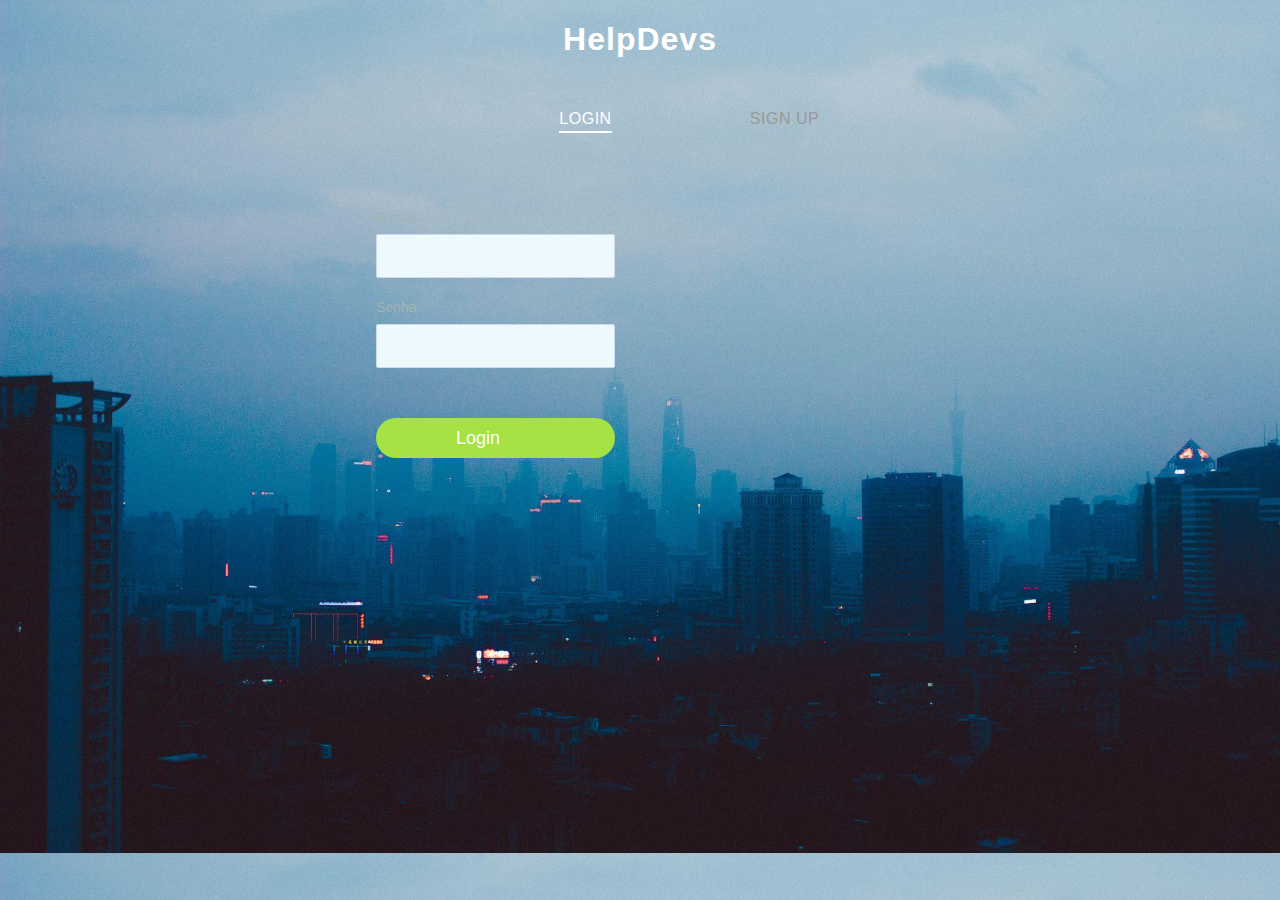
<file: index.html>
<!doctype html>
<html lang="pt-br">
<head>
    <meta charset="UTF-8">
    <meta name="viewport"
          content="width=device-width, user-scalable=no, initial-scale=1.0, maximum-scale=1.0, minimum-scale=1.0">
    <meta http-equiv="X-UA-Compatible" content="ie=edge">
    <title>Login</title>
    <link rel="stylesheet" href="assets/css/style.css">
    <link rel="stylesheet" href="assets/css/login.css">
</head>
<body>
<section class="forms-section">
    <h1 class="section-title">HelpDevs</h1>
    <div class="forms">
        <div class="form-wrapper is-active">
            <button type="button" class="switcher switcher-login">
                Login
                <span class="underline"></span>
            </button>
            <form class="form form-login">
                <fieldset>
                    <legend>
                        Por favor, insira seu email e senha para efetuar o login.</legend>
                    <div class="input-block">
                        <label for="login-email">E-mail</label>
                        <input id="login-email" type="email" required>
                    </div>
                    <div class="input-block">
                        <label for="login-password">Senha</label>
                        <input id="login-password" type="password" required>
                    </div>
                </fieldset>
                <a type="submit" class="btn-login" href="home.html">
                    <p class="item-link">Login</p>
                </a>
            </form>
        </div>
        <div class="form-wrapper">
            <button type="button" class="switcher switcher-signup">
                Sign Up
                <span class="underline"></span>
            </button>
            <form class="form form-signup">
                <fieldset>
                    <legend>Por favor, insira seu email, senha e confirmação de senha para se cadastrar.</legend>
                    <div class="input-block">
                        <label for="signup-email">E-mail</label>
                        <input id="signup-email" type="email" required>
                    </div>
                    <div class="input-block">
                        <label for="signup-password">Senha</label>
                        <input id="signup-password" type="password" required>
                    </div>
                    <div class="input-block">
                        <label for="signup-password-confirm">Repita a senha</label>
                        <input id="signup-password-confirm" type="password" required>
                    </div>
                </fieldset>
                <a type="submit" class="btn-signup">
                    <p class="item-link">Cadastrar</p>
                </a>
            </form>
        </div>
    </div>
</section>
<script src="assets/scripts/login-animation.js"></script>
</body>
</html>
</file>
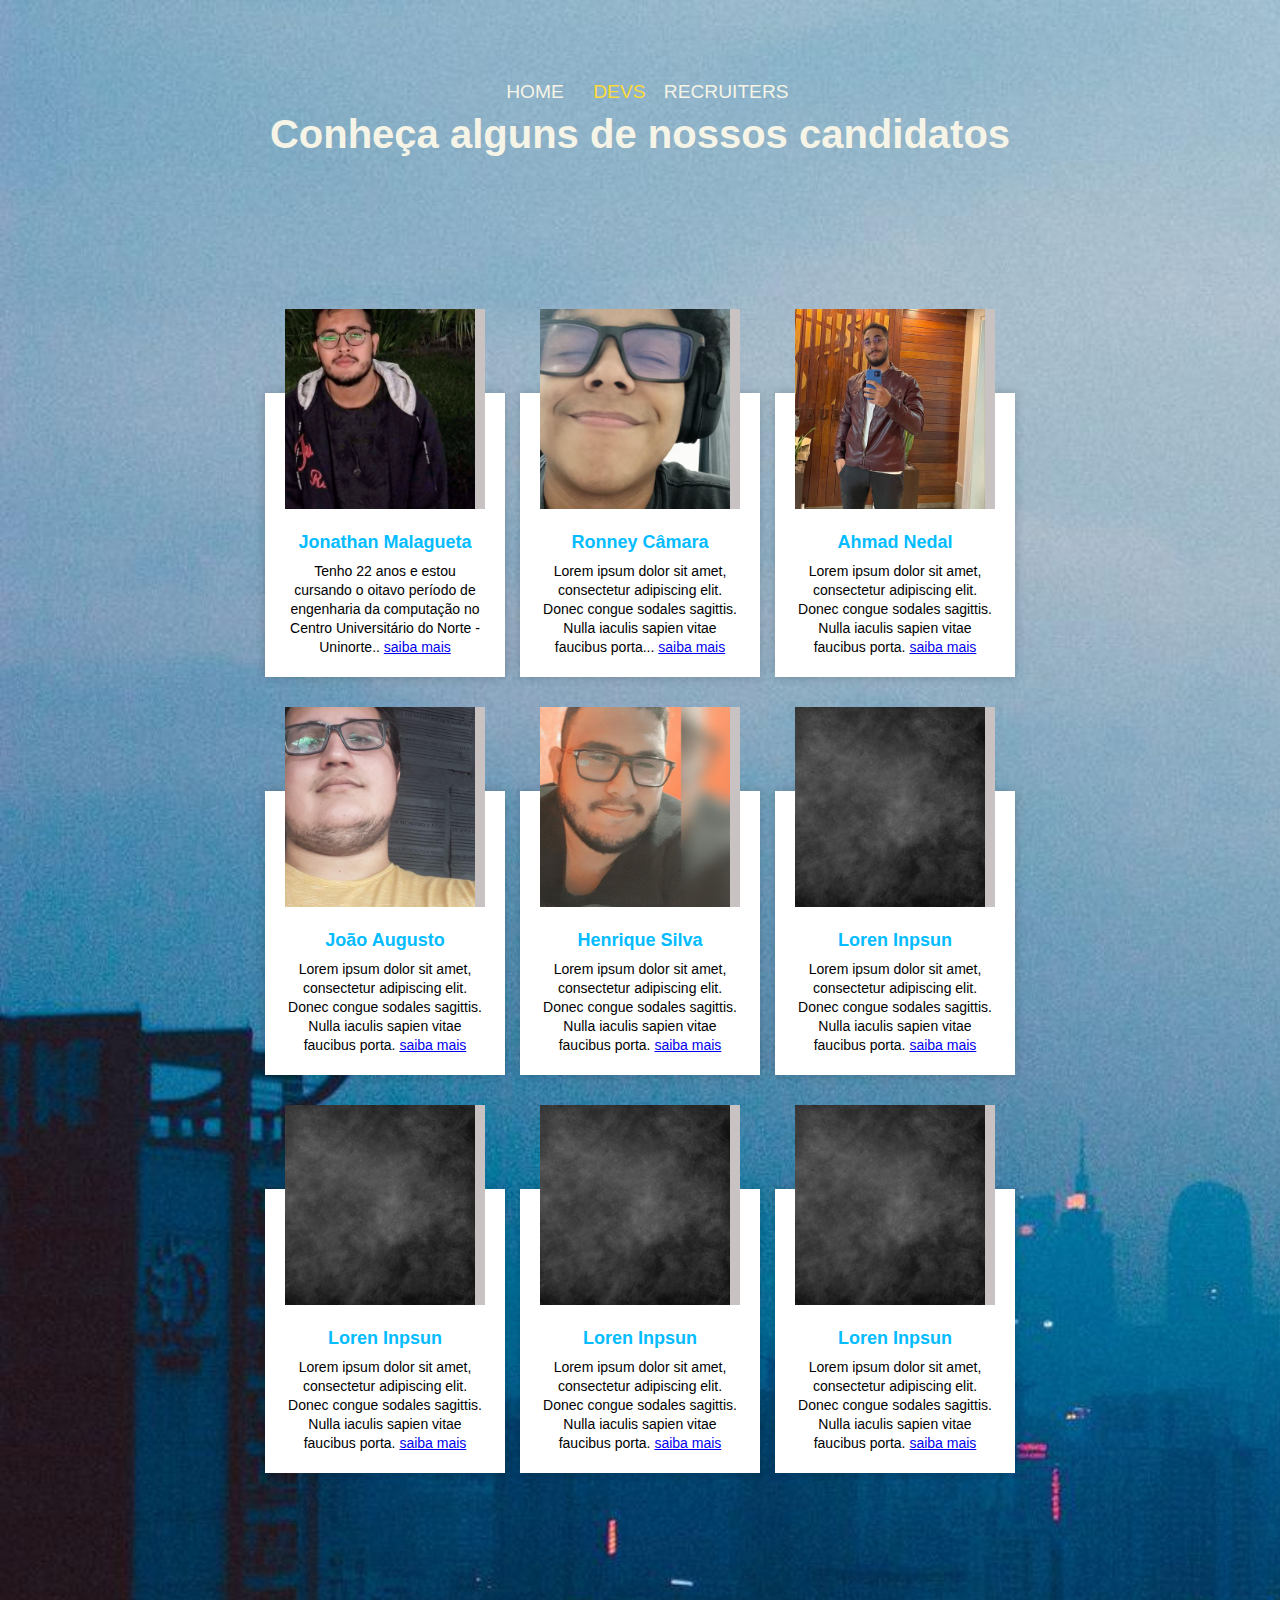
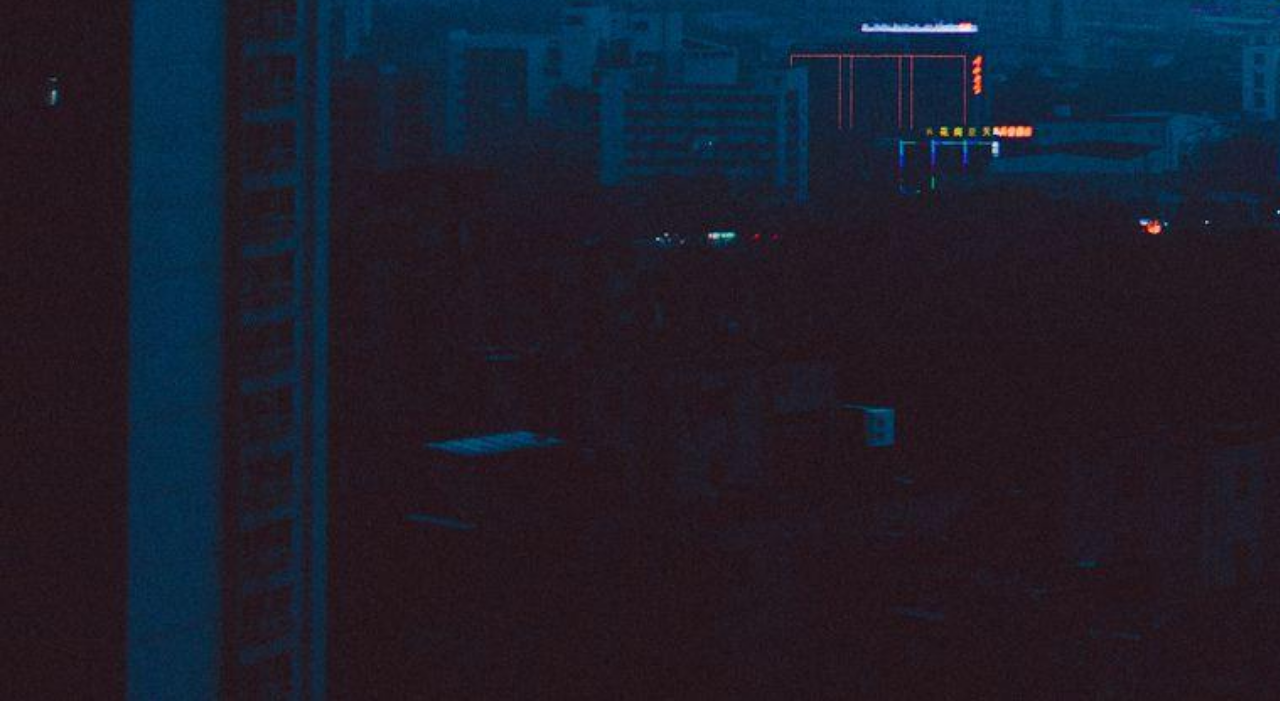
<file: candidates.html>
<!doctype html>
<html lang="en">
<head>
    <meta charset="UTF-8">
    <meta name="viewport"
          content="width=device-width, user-scalable=no, initial-scale=1.0, maximum-scale=1.0, minimum-scale=1.0">
    <meta http-equiv="X-UA-Compatible" content="ie=edge">
    <title>Developers</title>
    <link rel="stylesheet" href="assets/css/home.css">
    <link rel="stylesheet" href="assets/css/style.css">
    <link rel="stylesheet" href="assets/css/candidates.css">
</head>
<body>
<header>
    <nav class="navMenu">
        <a href="home.html">Home</a>
        <a href="candidates.html" class="active">Devs</a>
        <a href="recruiters.html">recruiters</a>
        <div class="dot"></div>
    </nav>
</header>
<main>
    <h1 class="title">Conheça alguns de nossos candidatos</h1>
    <div class="parent">
        <div class="div1">
            <div class="a-box">
                <div class="img-container">
                    <div class="img-inner">
                        <div class="inner-skew">
                            <img src="assets/img/devs/Jonathan.jpg">
                        </div>
                    </div>
                </div>
                <div class="text-container">
                    <h3>Jonathan Malagueta</h3>
                    <div>
                        Tenho 22 anos e estou cursando o oitavo período de engenharia da computação
                        no Centro Universitário do Norte - Uninorte.. <a href="#">saiba mais</a>
                    </div>
                </div>
            </div>
        </div>
        <div class="div2">
            <div class="a-box">
                <div class="img-container">
                    <div class="img-inner">
                        <div class="inner-skew">
                            <img src="assets/img/devs/Ronney.jpg">
                        </div>
                    </div>
                </div>
                <div class="text-container">
                    <h3>Ronney Câmara</h3>
                    <div>
                        Lorem ipsum dolor sit amet, consectetur adipiscing elit. Donec congue sodales sagittis. Nulla iaculis sapien vitae faucibus porta...
                        <a href="#">saiba mais</a>
                    </div>
                </div>
            </div>
        </div>
        <div class="div3">
            <div class="a-box">
                <div class="img-container">
                    <div class="img-inner">
                        <div class="inner-skew">
                            <img src="assets/img/devs/Ahmad.jpg">
                        </div>
                    </div>
                </div>
                <div class="text-container">
                    <h3>Ahmad Nedal</h3>
                    <div>
                        Lorem ipsum dolor sit amet, consectetur adipiscing elit. Donec congue sodales sagittis. Nulla iaculis sapien vitae faucibus porta.
                        <a href="#">saiba mais</a>
                    </div>
                </div>
            </div>
        </div>
        <div class="div4">
            <div class="a-box">
                <div class="img-container">
                    <div class="img-inner">
                        <div class="inner-skew">
                            <img src="assets/img/devs/Joao.jpg">
                        </div>
                    </div>
                </div>
                <div class="text-container">
                    <h3>João Augusto</h3>
                    <div>
                        Lorem ipsum dolor sit amet, consectetur adipiscing elit. Donec congue sodales sagittis. Nulla iaculis sapien vitae faucibus porta.
                        <a href="#">saiba mais</a>
                    </div>
                </div>
            </div>
        </div>
        <div class="div5">
            <div class="a-box">
                <div class="img-container">
                    <div class="img-inner">
                        <div class="inner-skew">
                            <img src="assets/img/devs/Henrique.jpg">
                        </div>
                    </div>
                </div>
                <div class="text-container">
                    <h3>Henrique Silva</h3>
                    <div>
                        Lorem ipsum dolor sit amet, consectetur adipiscing elit. Donec congue sodales sagittis. Nulla iaculis sapien vitae faucibus porta.
                        <a href="#">saiba mais</a>
                    </div>
                </div>
            </div>
        </div>
        <div class="div6">
            <div class="a-box">
                <div class="img-container">
                    <div class="img-inner">
                        <div class="inner-skew">
                            <img src="assets/img/devs/fundo.jpg">
                        </div>
                    </div>
                </div>
                <div class="text-container">
                    <h3>Loren Inpsun</h3>
                    <div>
                        Lorem ipsum dolor sit amet, consectetur adipiscing elit. Donec congue sodales sagittis. Nulla iaculis sapien vitae faucibus porta.
                        <a href="#">saiba mais</a>
                    </div>
                </div>
            </div>
        </div>
        <div class="div7">
            <div class="a-box">
                <div class="img-container">
                    <div class="img-inner">
                        <div class="inner-skew">
                            <img src="assets/img/devs/fundo.jpg">
                        </div>
                    </div>
                </div>
                <div class="text-container">
                    <h3>Loren Inpsun</h3>
                    <div>
                        Lorem ipsum dolor sit amet, consectetur adipiscing elit. Donec congue sodales sagittis. Nulla iaculis sapien vitae faucibus porta.
                        <a href="#">saiba mais</a>
                    </div>
                </div>
            </div>
        </div>
        <div class="div8">
            <div class="a-box">
                <div class="img-container">
                    <div class="img-inner">
                        <div class="inner-skew">
                            <img src="assets/img/devs/fundo.jpg">
                        </div>
                    </div>
                </div>
                <div class="text-container">
                    <h3>Loren Inpsun</h3>
                    <div>
                        Lorem ipsum dolor sit amet, consectetur adipiscing elit. Donec congue sodales sagittis. Nulla iaculis sapien vitae faucibus porta.
                        <a href="#">saiba mais</a>
                    </div>
                </div>
            </div>
        </div>
        <div class="div9">
            <div class="a-box">
                <div class="img-container">
                    <div class="img-inner">
                        <div class="inner-skew">
                            <img src="assets/img/devs/fundo.jpg">
                        </div>
                    </div>
                </div>
                <div class="text-container">
                    <h3>Loren Inpsun</h3>
                    <div>
                        Lorem ipsum dolor sit amet, consectetur adipiscing elit. Donec congue sodales sagittis. Nulla iaculis sapien vitae faucibus porta.
                        <a href="#">saiba mais</a>
                    </div>
                </div>
            </div>
        </div>
    </div>

</main>
</body>
</html>
</file>
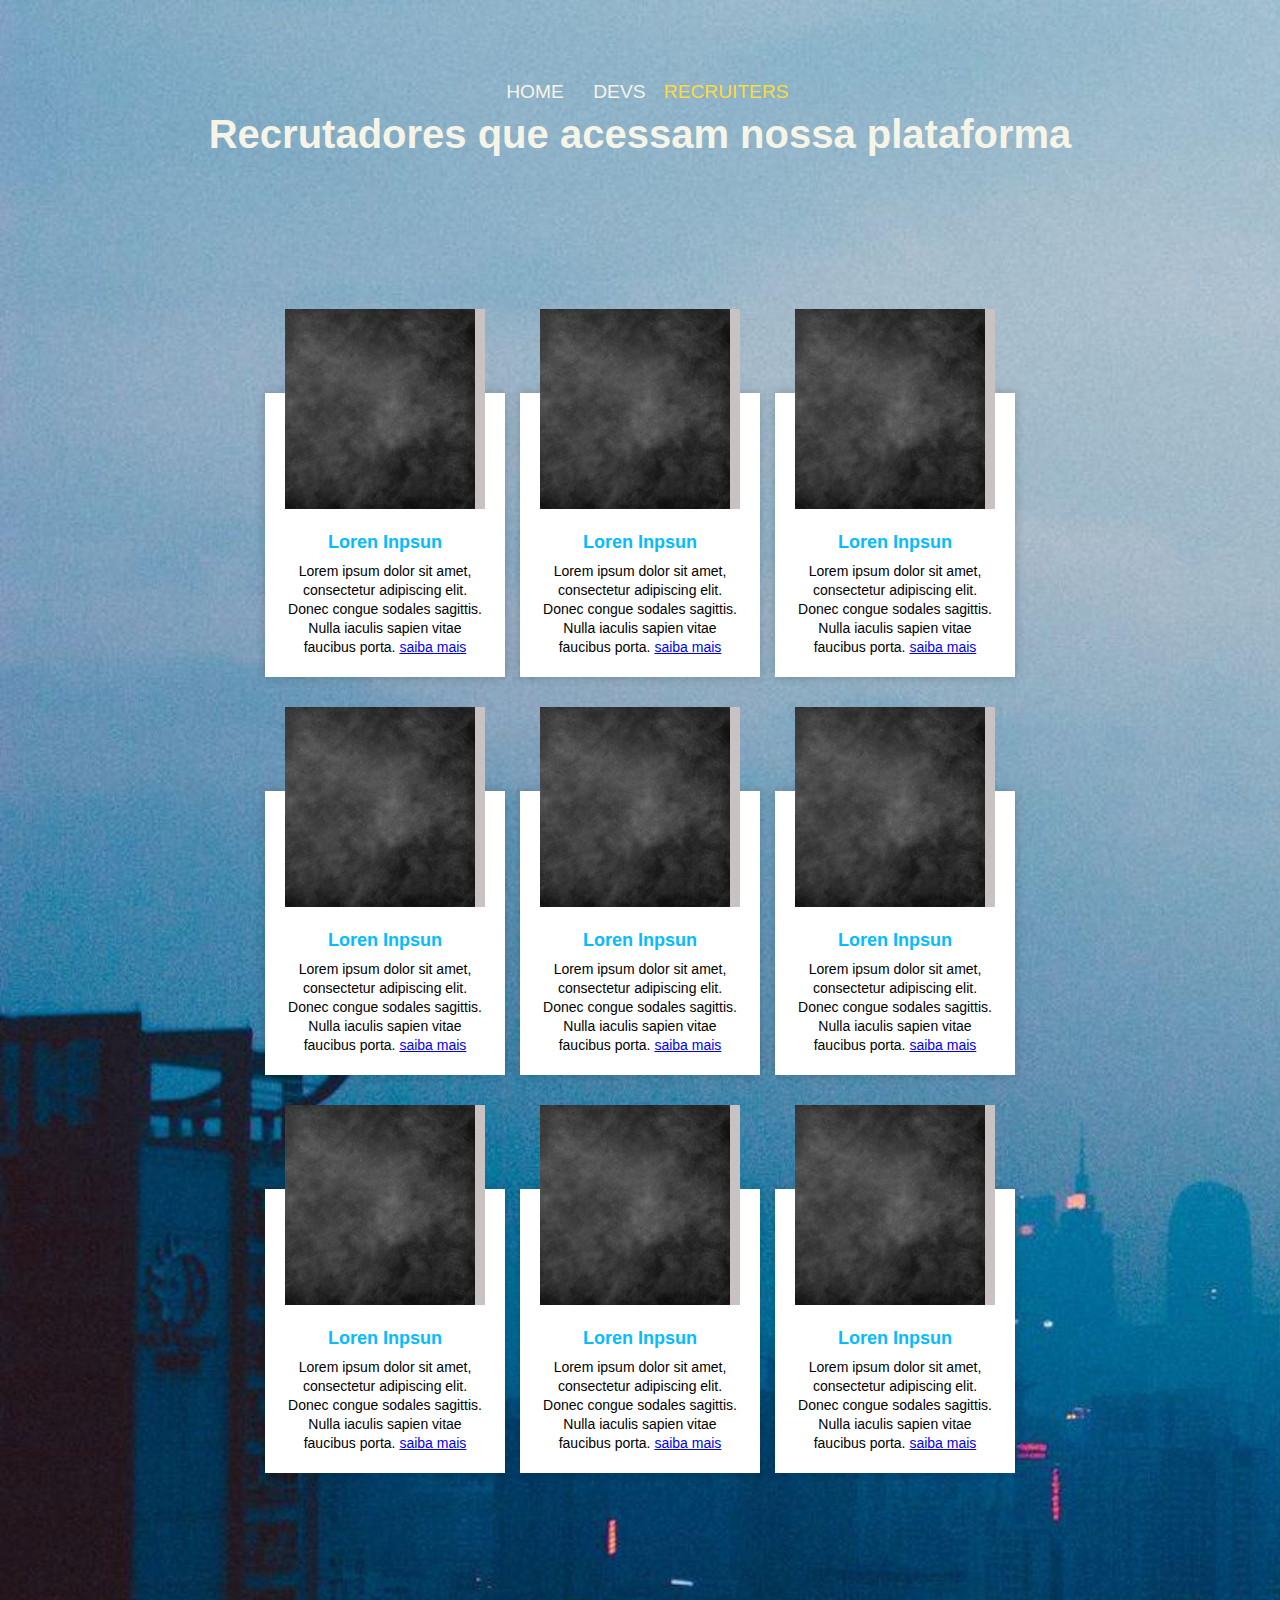
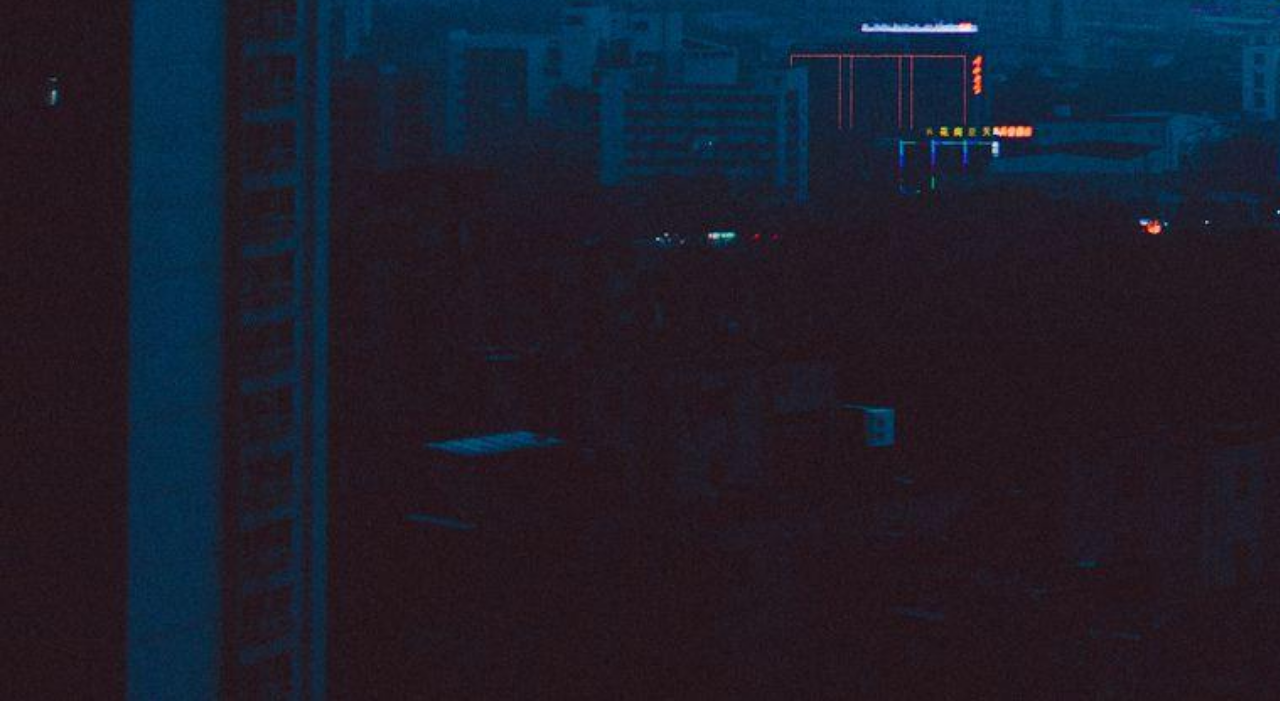
<file: recruiters.html>
<!doctype html>
<html lang="pt-br">
<head>
    <meta charset="UTF-8">
    <meta name="viewport"
          content="width=device-width, user-scalable=no, initial-scale=1.0, maximum-scale=1.0, minimum-scale=1.0">
    <meta http-equiv="X-UA-Compatible" content="ie=edge">
    <title>Recrutadores</title>
    <link rel="stylesheet" href="assets/css/home.css">
    <link rel="stylesheet" href="assets/css/style.css">
    <link rel="stylesheet" href="assets/css/candidates.css">
</head>
<body>
<header>
    <nav class="navMenu">
        <a href="home.html">Home</a>
        <a href="candidates.html">Devs</a>
        <a href="recruiters.html" class="active">recruiters</a>
        <div class="dot"></div>
    </nav>
</header>
<main>
    <h1 class="title">Recrutadores que acessam nossa plataforma</h1>
    <div class="parent">
        <div class="div1">
            <div class="a-box">
                <div class="img-container">
                    <div class="img-inner">
                        <div class="inner-skew">
                            <img src="assets/img/devs/fundo.jpg">
                        </div>
                    </div>
                </div>
                <div class="text-container">
                    <h3>Loren Inpsun</h3>
                    <div>
                        Lorem ipsum dolor sit amet, consectetur adipiscing elit. Donec congue sodales sagittis. Nulla iaculis sapien vitae faucibus porta.
                        <a href="#">saiba mais</a>
                    </div>
                </div>
            </div>
        </div>
        <div class="div2">
            <div class="a-box">
                <div class="img-container">
                    <div class="img-inner">
                        <div class="inner-skew">
                            <img src="assets/img/devs/fundo.jpg">
                        </div>
                    </div>
                </div>
                <div class="text-container">
                    <h3>Loren Inpsun</h3>
                    <div>
                        Lorem ipsum dolor sit amet, consectetur adipiscing elit. Donec congue sodales sagittis. Nulla iaculis sapien vitae faucibus porta.
                        <a href="#">saiba mais</a>
                    </div>
                </div>
            </div>
        </div>
        <div class="div3">
            <div class="a-box">
                <div class="img-container">
                    <div class="img-inner">
                        <div class="inner-skew">
                            <img src="assets/img/devs/fundo.jpg">
                        </div>
                    </div>
                </div>
                <div class="text-container">
                    <h3>Loren Inpsun</h3>
                    <div>
                        Lorem ipsum dolor sit amet, consectetur adipiscing elit. Donec congue sodales sagittis. Nulla iaculis sapien vitae faucibus porta.
                        <a href="#">saiba mais</a>
                    </div>
                </div>
            </div>
        </div>
        <div class="div4">
            <div class="a-box">
                <div class="img-container">
                    <div class="img-inner">
                        <div class="inner-skew">
                            <img src="assets/img/devs/fundo.jpg">
                        </div>
                    </div>
                </div>
                <div class="text-container">
                    <h3>Loren Inpsun</h3>
                    <div>
                        Lorem ipsum dolor sit amet, consectetur adipiscing elit. Donec congue sodales sagittis. Nulla iaculis sapien vitae faucibus porta.
                        <a href="#">saiba mais</a>
                    </div>
                </div>
            </div>
        </div>
        <div class="div5">
            <div class="a-box">
                <div class="img-container">
                    <div class="img-inner">
                        <div class="inner-skew">
                            <img src="assets/img/devs/fundo.jpg">
                        </div>
                    </div>
                </div>
                <div class="text-container">
                    <h3>Loren Inpsun</h3>
                    <div>
                        Lorem ipsum dolor sit amet, consectetur adipiscing elit. Donec congue sodales sagittis. Nulla iaculis sapien vitae faucibus porta.
                        <a href="#">saiba mais</a>
                    </div>
                </div>
            </div>
        </div>
        <div class="div6">
            <div class="a-box">
                <div class="img-container">
                    <div class="img-inner">
                        <div class="inner-skew">
                            <img src="assets/img/devs/fundo.jpg">
                        </div>
                    </div>
                </div>
                <div class="text-container">
                    <h3>Loren Inpsun</h3>
                    <div>
                        Lorem ipsum dolor sit amet, consectetur adipiscing elit. Donec congue sodales sagittis. Nulla iaculis sapien vitae faucibus porta.
                        <a href="#">saiba mais</a>
                    </div>
                </div>
            </div>
        </div>
        <div class="div7">
            <div class="a-box">
                <div class="img-container">
                    <div class="img-inner">
                        <div class="inner-skew">
                            <img src="assets/img/devs/fundo.jpg">
                        </div>
                    </div>
                </div>
                <div class="text-container">
                    <h3>Loren Inpsun</h3>
                    <div>
                        Lorem ipsum dolor sit amet, consectetur adipiscing elit. Donec congue sodales sagittis. Nulla iaculis sapien vitae faucibus porta.
                        <a href="#">saiba mais</a>
                    </div>
                </div>
            </div>
        </div>
        <div class="div8">
            <div class="a-box">
                <div class="img-container">
                    <div class="img-inner">
                        <div class="inner-skew">
                            <img src="assets/img/devs/fundo.jpg">
                        </div>
                    </div>
                </div>
                <div class="text-container">
                    <h3>Loren Inpsun</h3>
                    <div>
                        Lorem ipsum dolor sit amet, consectetur adipiscing elit. Donec congue sodales sagittis. Nulla iaculis sapien vitae faucibus porta.
                        <a href="#">saiba mais</a>
                    </div>
                </div>
            </div>
        </div>
        <div class="div9">
            <div class="a-box">
                <div class="img-container">
                    <div class="img-inner">
                        <div class="inner-skew">
                            <img src="assets/img/devs/fundo.jpg">
                        </div>
                    </div>
                </div>
                <div class="text-container">
                    <h3>Loren Inpsun</h3>
                    <div>
                        Lorem ipsum dolor sit amet, consectetur adipiscing elit. Donec congue sodales sagittis. Nulla iaculis sapien vitae faucibus porta.
                        <a href="#">saiba mais</a>
                    </div>
                </div>
            </div>
        </div>
    </div>

</main>
</body>
</html>
</file>
<file: assets/css/style.css>
*,
*::before,
*::after {
    box-sizing: border-box;
}

body {
    margin: 0;
    font-family: Roboto, -apple-system, 'Helvetica Neue', 'Segoe UI', Arial, sans-serif;
    background-image: url(../img/loginBackground.jpg);
    background-size: cover;
}
</file>
<file: assets/css/login.css>
.forms-section {
    display: flex;
    flex-direction: column;
    justify-content: center;
    align-items: center;
}

.section-title {
    font-size: 32px;
    letter-spacing: 1px;
    color: #fff;
}

.forms {
    display: flex;
    align-items: flex-start;
    margin-top: 30px;
}

.form-wrapper {
    animation: hideLayer .3s ease-out forwards;
}

.form-wrapper.is-active {
    animation: showLayer .3s ease-in forwards;
}

@keyframes showLayer {
    50% {
        z-index: 1;
    }
    100% {
        z-index: 1;
    }
}

@keyframes hideLayer {
    0% {
        z-index: 1;
    }
    49.999% {
        z-index: 1;
    }
}

.switcher {
    position: relative;
    cursor: pointer;
    display: block;
    margin-right: auto;
    margin-left: auto;
    padding: 0;
    text-transform: uppercase;
    font-family: inherit;
    font-size: 16px;
    letter-spacing: .5px;
    color: #999;
    background-color: transparent;
    border: none;
    outline: none;
    transform: translateX(0);
    transition: all .3s ease-out;
}

.form-wrapper.is-active .switcher-login {
    color: #fff;
    transform: translateX(90px);
}

.form-wrapper.is-active .switcher-signup {
    color: #fff;
    transform: translateX(-90px);
}

.underline {
    position: absolute;
    bottom: -5px;
    left: 0;
    overflow: hidden;
    pointer-events: none;
    width: 100%;
    height: 2px;
}

.underline::before {
    content: '';
    position: absolute;
    top: 0;
    left: inherit;
    display: block;
    width: inherit;
    height: inherit;
    background-color: currentColor;
    transition: transform .2s ease-out;
}

.switcher-login .underline::before {
    transform: translateX(101%);
}

.switcher-signup .underline::before {
    transform: translateX(-101%);
}

.form-wrapper.is-active .underline::before {
    transform: translateX(0);
}

.form {
    overflow: hidden;
    min-width: 260px;
    margin-top: 50px;
    padding: 30px 25px;
    border-radius: 5px;
    transform-origin: top;
}

.form-login {
    animation: hideLogin .3s ease-out forwards;
}

.form-wrapper.is-active .form-login {
    animation: showLogin .3s ease-in forwards;
}

@keyframes showLogin {
    0% {
        background: #d7e7f1;
        transform: translate(40%, 10px);
    }
    50% {
        transform: translate(0, 0);
    }
    100% {
        background-color: #fff;
        transform: translate(35%, -20px);
    }
}

@keyframes hideLogin {
    0% {
        background-color: #fff;
        transform: translate(35%, -20px);
    }
    50% {
        transform: translate(0, 0);
    }
    100% {
        background: #d7e7f1;
        transform: translate(40%, 10px);
    }
}

.form-signup {
    animation: hideSignup .3s ease-out forwards;
}

.form-wrapper.is-active .form-signup {
    animation: showSignup .3s ease-in forwards;
}

@keyframes showSignup {
    0% {
        background: #d7e7f1;
        transform: translate(-40%, 10px) scaleY(.8);
    }
    50% {
        transform: translate(0, 0) scaleY(.8);
    }
    100% {
        background-color: #fff;
        transform: translate(-35%, -20px) scaleY(1);
    }
}

@keyframes hideSignup {
    0% {
        background-color: #fff;
        transform: translate(-35%, -20px) scaleY(1);
    }
    50% {
        transform: translate(0, 0) scaleY(.8);
    }
    100% {
        background: #d7e7f1;
        transform: translate(-40%, 10px) scaleY(.8);
    }
}

.form fieldset {
    position: relative;
    opacity: 0;
    margin: 0;
    padding: 0;
    border: 0;
    transition: all .3s ease-out;
}

.form-login fieldset {
    transform: translateX(-50%);
}

.form-signup fieldset {
    transform: translateX(50%);
}

.form-wrapper.is-active fieldset {
    opacity: 1;
    transform: translateX(0);
    transition: opacity .4s ease-in, transform .35s ease-in;
}

.form legend {
    position: absolute;
    overflow: hidden;
    width: 1px;
    height: 1px;
    clip: rect(0 0 0 0);
}

.input-block {
    margin-bottom: 20px;
}

.input-block label {
    font-size: 14px;
    color: #a1b4b4;
}

.input-block input {
    display: block;
    width: 100%;
    margin-top: 8px;
    padding-right: 15px;
    padding-left: 15px;
    font-size: 16px;
    line-height: 40px;
    color: #3b4465;
    background: #eef9fe;
    border: 1px solid #cddbef;
    border-radius: 2px;
}

.form [type='submit'] {
    opacity: 0;
    display: block;
    min-width: 120px;
    margin: 30px auto 10px;
    font-size: 18px;
    line-height: 40px;
    border-radius: 25px;
    border: none;
    transition: all .3s ease-out;
}

.form-wrapper.is-active .form [type='submit'] {
    opacity: 1;
    transform: translateX(0);
    transition: all .4s ease-in;
}

.btn-login {
    color: #fbfdff;
    background: #a7e245;
    transform: translateX(-30%);
    text-decoration: none;
}

.btn-signup {
    color: #a7e245;
    background: #fbfdff;
    box-shadow: inset 0 0 0 2px #a7e245;
    transform: translateX(30%);
}

.item-link {
    text-decoration: none;
    margin-left: 5rem;
}
</file>
<file: assets/css/home.css>
.navMenu {
    position: absolute;
    top: 10%;
    left: 48%;
    margin: 5px;
    -webkit-transform: translate(-50%, -50%);
    transform: translate(-50%, -50%);
}

.navMenu a {
    color: #f6f4e6;
    text-decoration: none;
    font-size: 1.2em;
    text-transform: uppercase;
    font-weight: 500;
    display: inline-block;
    width: 80px;
    -webkit-transition: all 0.2s ease-in-out;
    transition: all 0.2s ease-in-out;
}

.navMenu .active {
    color: #fddb3a;
}

.navMenu a:hover {
    color: #fddb3a;
}

.navMenu .dot {
    width: 6px;
    height: 6px;
    background: #fddb3a;
    border-radius: 50%;
    opacity: 0;
    -webkit-transform: translateX(30px);
    transform: translateX(30px);
    -webkit-transition: all 0.2s ease-in-out;
    transition: all 0.2s ease-in-out;
}

.navMenu a:nth-child(1):hover ~ .dot {
    -webkit-transform: translateX(30px);
    transform: translateX(30px);
    -webkit-transition: all 0.2s ease-in-out;
    transition: all 0.2s ease-in-out;
    opacity: 1;
}

.navMenu a:nth-child(2):hover ~ .dot {
    -webkit-transform: translateX(110px);
    transform: translateX(110px);
    -webkit-transition: all 0.2s ease-in-out;
    transition: all 0.2s ease-in-out;
    opacity: 1;
}

.navMenu a:nth-child(3):hover ~ .dot {
    -webkit-transform: translateX(200px);
    transform: translateX(200px);
    -webkit-transition: all 0.2s ease-in-out;
    transition: all 0.2s ease-in-out;
    opacity: 1;
}

.navMenu a:nth-child(4):hover ~ .dot {
    -webkit-transform: translateX(285px);
    transform: translateX(285px);
    -webkit-transition: all 0.2s ease-in-out;
    transition: all 0.2s ease-in-out;
    opacity: 1;
}

*{
    box-sizing: border-box;
}

body{
    margin: 0;
    padding: 2rem;
    text-align: center;
    font-family: -apple-system, BlinkMacSystemFont, 'Segoe UI', Roboto, Oxygen, Ubuntu, Cantarell, 'Open Sans', 'Helvetica Neue', sans-serif;
}

body h1{
    font-weight: 600;
}
body hr{
    width:50px;
    border: none;
    border-bottom: 1px solid rgba(119, 119, 119, 0.25)
}
.container{
    width: 60%;
    margin: 1rem auto;
    padding: 2rem;
    text-align: justify;
    transition: all 0.3s;
}
.container p{
    line-height: 1.5;
    letter-spacing: 0.3px;
    word-spacing: 2px;
}

.container p:first-child::first-letter{
    color:#FE5F55;
    font-weight: bold;
    font-size: 70px;
    float: left;
    line-height: 60px;
    padding-right: 8px;
    margin-top: -3px;
    width: 100%;
}
.presentation-card {
    background: #f6f4e6;
    box-shadow: 0 0 10px rgba(0,0,0,0.3);
    margin: 26px auto 0;
    max-width: 550px;
    min-height: 300px;
    padding: 24px;
    position: relative;
    width: 80%;
}
.presentation-card:before, .presentation-card:after {
    content: "";
    height: 98%;
    position: absolute;
    width: 100%;
    z-index: -1;
}
.presentation-card:before {
    background: #f6f4e6;
    box-shadow: 0 0 8px rgba(0,0,0,0.2);
    left: -5px;
    top: 4px;
    transform: rotate(-2.5deg);
}
.presentation-card:after {
    background: #f6f6f6;
    box-shadow: 0 0 3px rgba(0,0,0,0.2);
    right: -3px;
    top: 1px;
    transform: rotate(1.4deg);
}


.title {
    margin-top: 5rem;
    color: #f6f4e6;
    font-size:2.5rem;
}


@media screen and (max-width:600px){
    .container{
        width: 100%;
        padding: 1rem;
    }
}
</file>
<file: assets/css/candidates.css>
body {
    margin: 0;
    font-family: Roboto, -apple-system, 'Helvetica Neue', 'Segoe UI', Arial, sans-serif;
    background-image: url(../img/loginBackground.jpg);
    background-size: cover;
}

.a-box {
    display: inline-block;
    width: 240px;
    text-align: center;
}

.img-container {
    height: 230px;
    width: 200px;
    overflow: hidden;
    display: inline-block;
}

.img-container img {
    background-size: cover;
}
.img-container img {
    height: 250px;
    margin: -35px 0px 0px -70px;
}

.inner-skew {
    display: inline-block;
    overflow: hidden;
    padding: 0px;
    font-size: 0px;
    margin: 30px 0px 0px 0px;
    background: #c8c2c2;
    height: 250px;
    width: 200px;
}

.text-container {
    box-shadow: 0px 0px 10px 0px rgba(0,0,0,0.2);
    padding: 120px 20px 20px 20px;
    background: #fff;
    margin: -120px 0px 0px 0px;
    line-height: 19px;
    font-size: 14px;
}

.text-container h3 {
    margin: 20px 0px 10px 0px;
    color: #04bcff;
    font-size: 18px;
}

.parent {
    margin-top: 10%;
    display: grid;
    grid-template-columns: repeat(5, 1fr);
    grid-template-rows: repeat(5, 1fr);
    grid-column-gap: 15px;
    grid-row-gap: 0px;
}

.div1 { grid-area: 1 / 2 / 2 / 3; }
.div2 { grid-area: 1 / 3 / 2 / 4; }
.div3 { grid-area: 1 / 4 / 2 / 5; }
.div4 { grid-area: 2 / 2 / 3 / 3; }
.div5 { grid-area: 2 / 3 / 3 / 4; }
.div6 { grid-area: 2 / 4 / 3 / 5; }
.div7 { grid-area: 3 / 2 / 4 / 3; }
.div8 { grid-area: 3 / 3 / 4 / 4; }
.div9 { grid-area: 3 / 4 / 4 / 5; }
</file>
